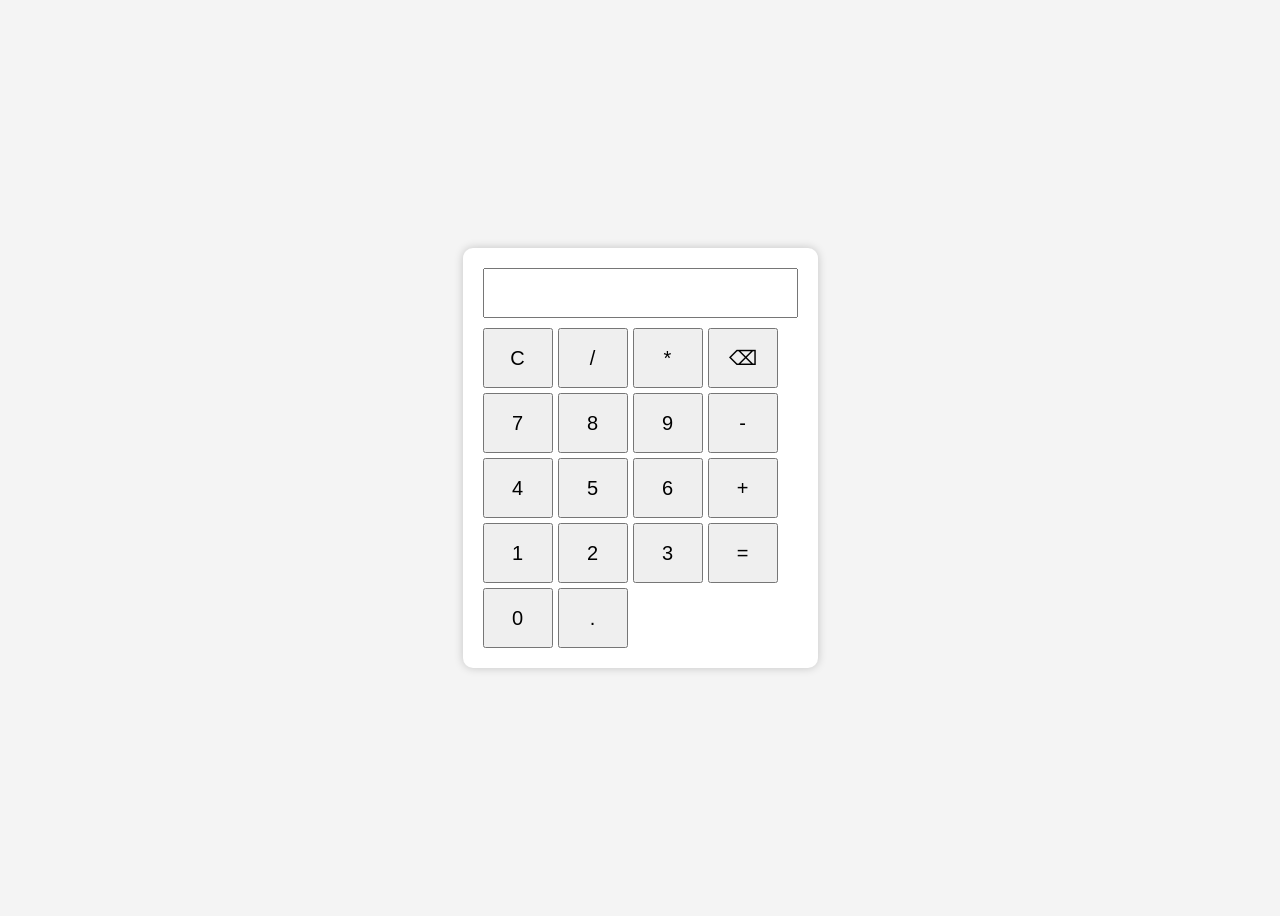
<file: index.html>
<!DOCTYPE html>
<html>
<head>
    <title>JavaScript Calculator</title>
    <style>
        body{
            font-family: Arial, sans-serif;
            display:flex;
            justify-content:center;
            align-items:center;
            height:100vh;
            background:#f4f4f4;
        }

        .calculator{
            background:white;
            padding:20px;
            border-radius:10px;
            box-shadow:0 0 10px rgba(0,0,0,0.2);
        }

        #display{
            width:100%;
            height:50px;
            font-size:24px;
            text-align:right;
            margin-bottom:10px;
            padding-right:10px;
            box-sizing:border-box;
        }

        .buttons{
            display:grid;
            grid-template-columns:repeat(4,70px);
            gap:5px;
        }

        button{
            height:60px;
            font-size:20px;
            cursor:pointer;
        }
    </style>
</head>
<body>

<div class="calculator">
    <input type="text" id="display" readonly>

    <div class="buttons">
        <button onclick="clearDisplay()">C</button>
        <button onclick="appendValue('/')">/</button>
        <button onclick="appendValue('*')">*</button>
        <button onclick="deleteLast()">⌫</button>

        <button onclick="appendValue('7')">7</button>
        <button onclick="appendValue('8')">8</button>
        <button onclick="appendValue('9')">9</button>
        <button onclick="appendValue('-')">-</button>

        <button onclick="appendValue('4')">4</button>
        <button onclick="appendValue('5')">5</button>
        <button onclick="appendValue('6')">6</button>
        <button onclick="appendValue('+')">+</button>

        <button onclick="appendValue('1')">1</button>
        <button onclick="appendValue('2')">2</button>
        <button onclick="appendValue('3')">3</button>
        <button onclick="calculate()" rowspan="2">=</button>

        <button onclick="appendValue('0')">0</button>
        <button onclick="appendValue('.')">.</button>
    </div>
</div>

<script>
    const display = document.getElementById("display");

    function appendValue(value){
        display.value += value;
    }

    function clearDisplay(){
        display.value = "";
    }

    function deleteLast(){
        display.value = display.value.slice(0, -1);
    }

    function calculate(){
        try{
            display.value = eval(display.value);
        }
        catch{
            display.value = "Error";
        }
    }
</script>

</body>
</html>
</file>
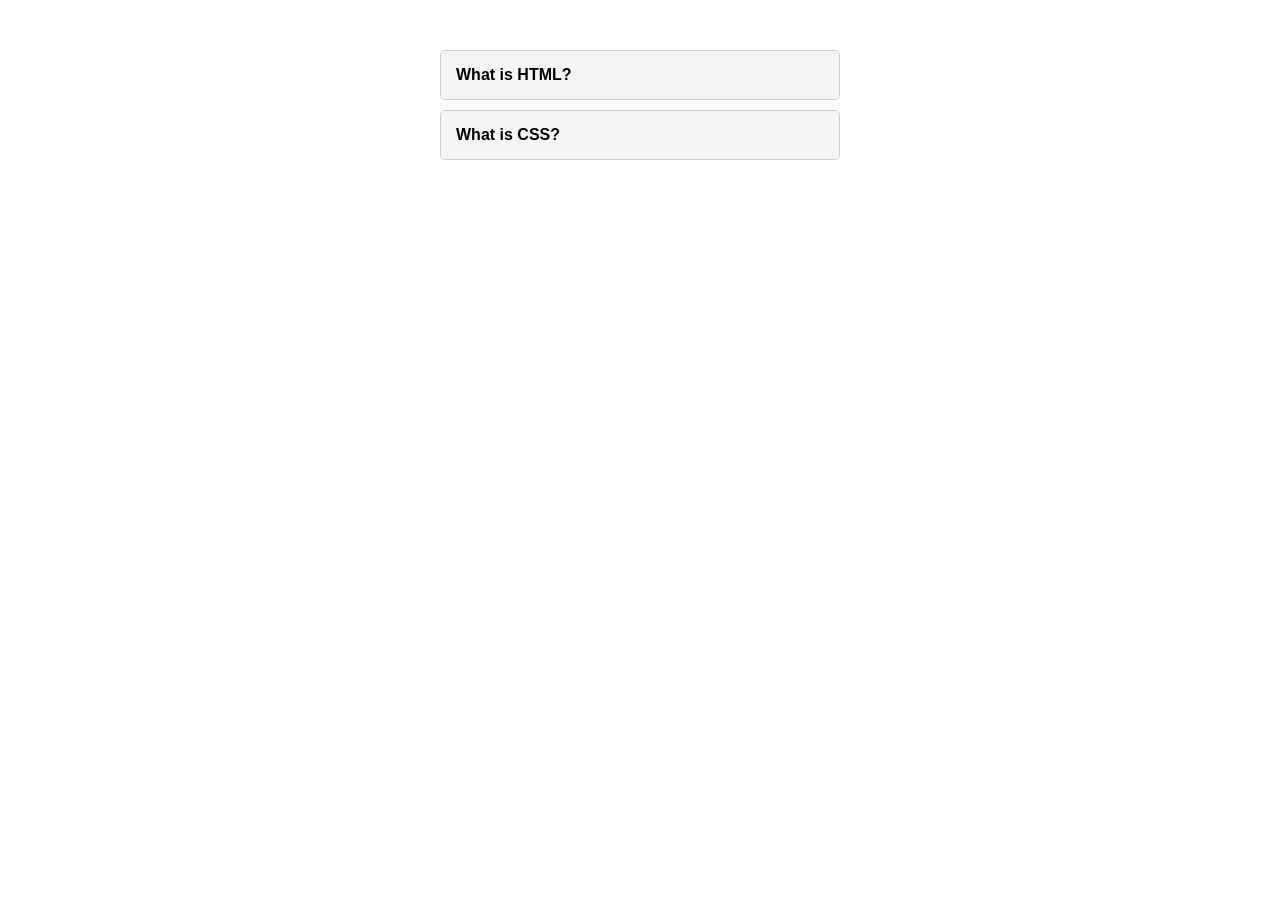
<file: Accordions expand-collapse sections.html>
<!DOCTYPE html>
<html>
<head>
	<meta charset="utf-8">
	<meta name="viewport" content="width=device-width, initial-scale=1">
	<title>
		
	</title>

<style>
	.accordion {
  width: 400px;
  margin: 50px auto;
  font-family: Arial, sans-serif;
}

.item {
  margin-bottom: 10px;
  border: 1px solid #ccc;
  border-radius: 5px;
  overflow: hidden;
}

.item input {
  display: none;
}

.item label {
  display: block;
  padding: 15px;
  background: #f5f5f5;
  cursor: pointer;
  font-weight: bold;
}

.item .content {
  max-height: 0;
  overflow: hidden;
  padding: 0 15px;
  background: white;
  transition: max-height 0.3s ease, padding 0.3s ease;
}

/* When checked, show content */
.item input:checked ~ .content {
  max-height: 200px;
  padding: 15px;
}
</style>
</head>
<body>

<div class="accordion">

  <div class="item">
    <input type="checkbox" id="q1">
    <label for="q1">What is HTML?</label>
    <div class="content">
      HTML is a markup language used to structure web pages.
    </div>
  </div>

  <div class="item">
    <input type="checkbox" id="q2">
    <label for="q2">What is CSS?</label>
    <div class="content">
      CSS is used to style and design web pages.
    </div>
  </div>

</div>
</body>
</html>
</file>
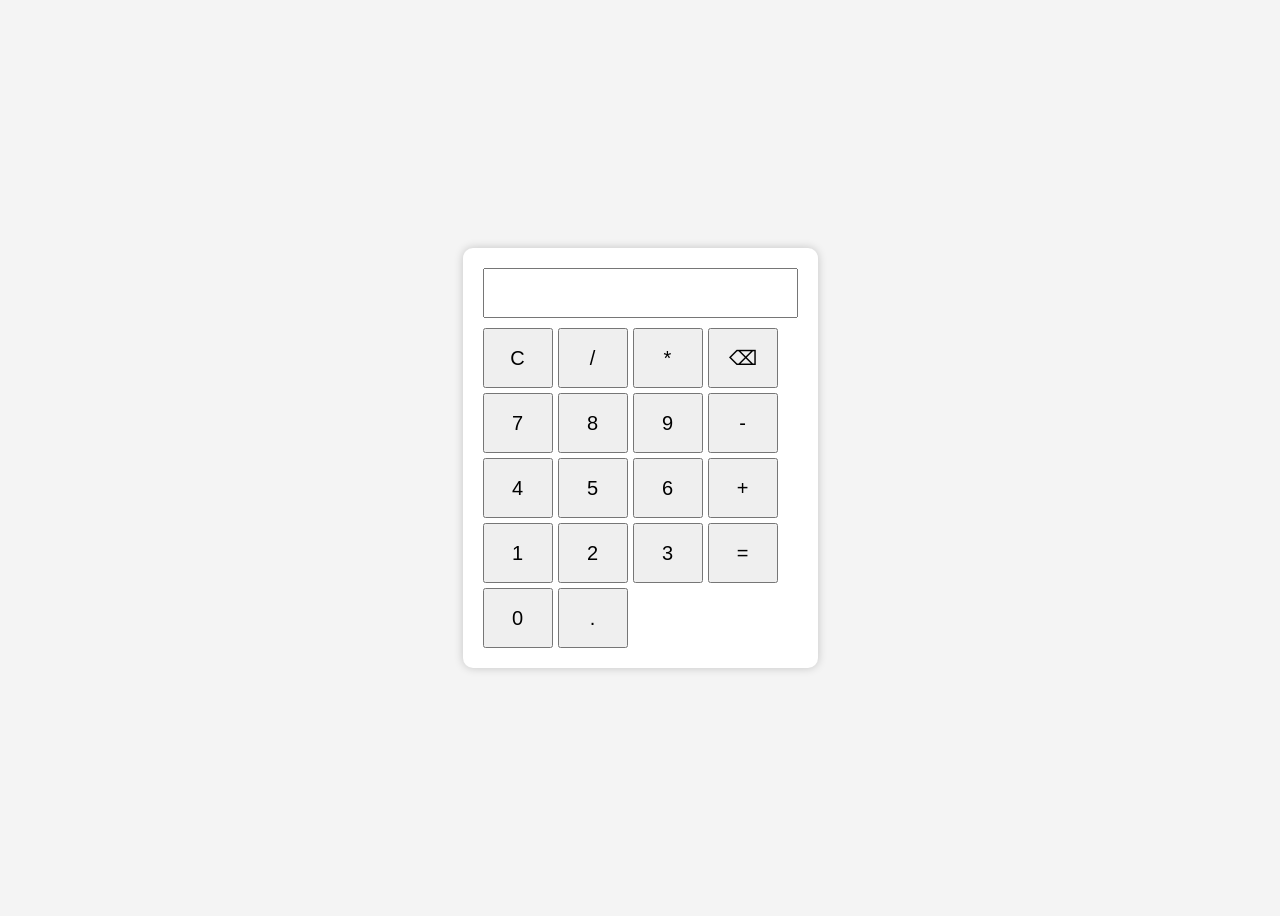
<file: JS Cal.html>
<!DOCTYPE html>
<html>
<head>
    <title>JavaScript Calculator</title>
    <style>
        body{
            font-family: Arial, sans-serif;
            display:flex;
            justify-content:center;
            align-items:center;
            height:100vh;
            background:#f4f4f4;
        }

        .calculator{
            background:white;
            padding:20px;
            border-radius:10px;
            box-shadow:0 0 10px rgba(0,0,0,0.2);
        }

        #display{
            width:100%;
            height:50px;
            font-size:24px;
            text-align:right;
            margin-bottom:10px;
            padding-right:10px;
            box-sizing:border-box;
        }

        .buttons{
            display:grid;
            grid-template-columns:repeat(4,70px);
            gap:5px;
        }

        button{
            height:60px;
            font-size:20px;
            cursor:pointer;
        }
    </style>
</head>
<body>

<div class="calculator">
    <input type="text" id="display" readonly>

    <div class="buttons">
        <button onclick="clearDisplay()">C</button>
        <button onclick="appendValue('/')">/</button>
        <button onclick="appendValue('*')">*</button>
        <button onclick="deleteLast()">⌫</button>

        <button onclick="appendValue('7')">7</button>
        <button onclick="appendValue('8')">8</button>
        <button onclick="appendValue('9')">9</button>
        <button onclick="appendValue('-')">-</button>

        <button onclick="appendValue('4')">4</button>
        <button onclick="appendValue('5')">5</button>
        <button onclick="appendValue('6')">6</button>
        <button onclick="appendValue('+')">+</button>

        <button onclick="appendValue('1')">1</button>
        <button onclick="appendValue('2')">2</button>
        <button onclick="appendValue('3')">3</button>
        <button onclick="calculate()" rowspan="2">=</button>

        <button onclick="appendValue('0')">0</button>
        <button onclick="appendValue('.')">.</button>
    </div>
</div>

<script>
    const display = document.getElementById("display");

    function appendValue(value){
        display.value += value;
    }

    function clearDisplay(){
        display.value = "";
    }

    function deleteLast(){
        display.value = display.value.slice(0, -1);
    }

    function calculate(){
        try{
            display.value = eval(display.value);
        }
        catch{
            display.value = "Error";
        }
    }
</script>

</body>
</html>
</file>
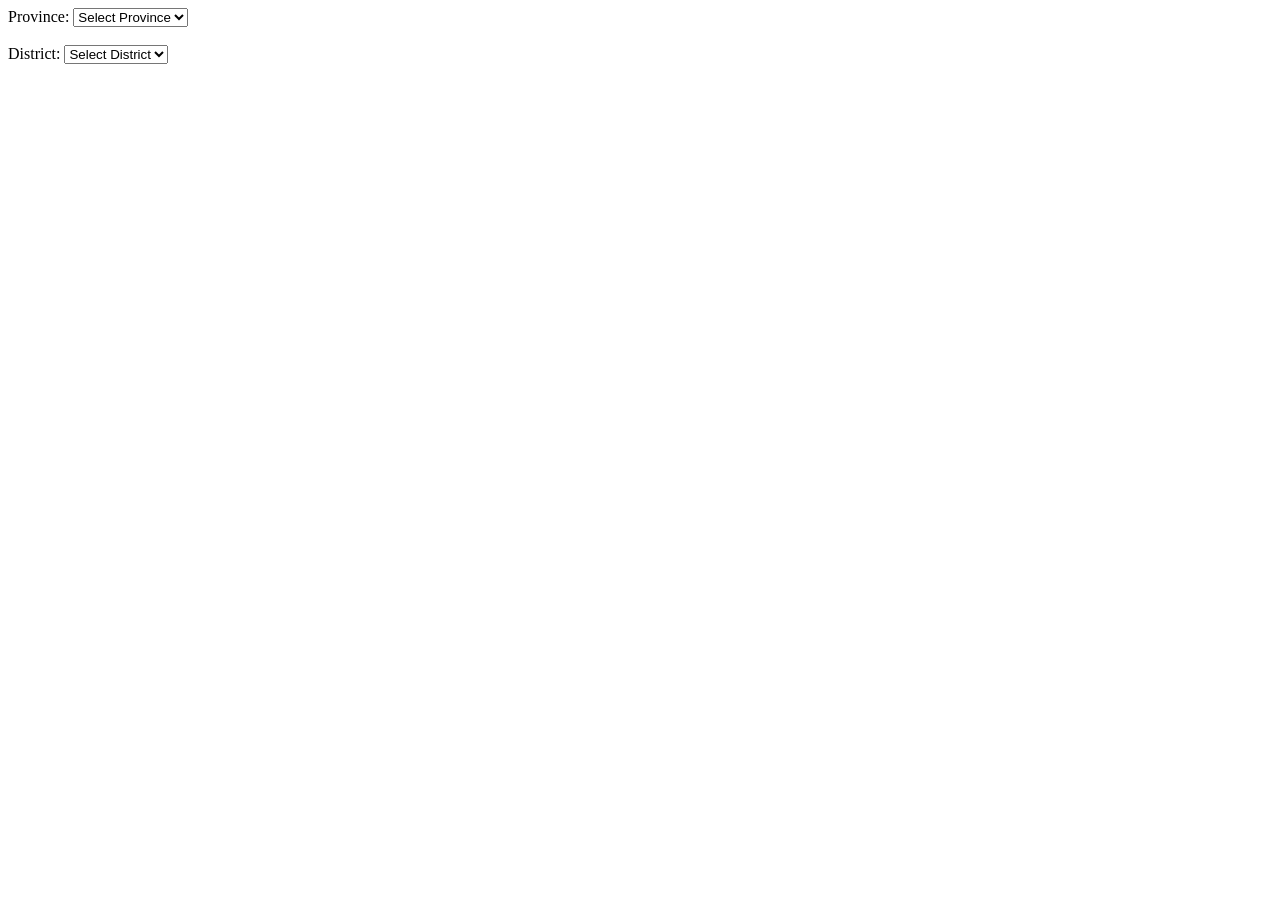
<file: JS District show under Province.html>
<!DOCTYPE html>
<html>
<head>
    <title>Province & District</title>
</head>
<body>

<label>Province:</label>
<select id="province">
    <option value="">Select Province</option>
    <option value="Western">Western</option>
    <option value="Central">Central</option>
    <option value="Southern">Southern</option>
</select>

<br><br>

<label>District:</label>
<select id="district">
    <option value="">Select District</option>
</select>

<script>
const districts = {
    Western: [
        "Colombo",
        "Gampaha",
        "Kalutara"
    ],
    Central: [
        "Kandy",
        "Matale",
        "Nuwara Eliya"
    ],
    Southern: [
        "Galle",
        "Matara",
        "Hambantota"
    ]
};

document.getElementById("province").addEventListener("change", function () {

    const province = this.value;
    const districtSelect = document.getElementById("district");

    districtSelect.innerHTML =
        '<option value="">Select District</option>';

    if (province) {
        districts[province].forEach(function(district) {
            const option = document.createElement("option");
            option.value = district;
            option.textContent = district;
            districtSelect.appendChild(option);
        });
    }
});
</script>

</body>
</html>
</file>
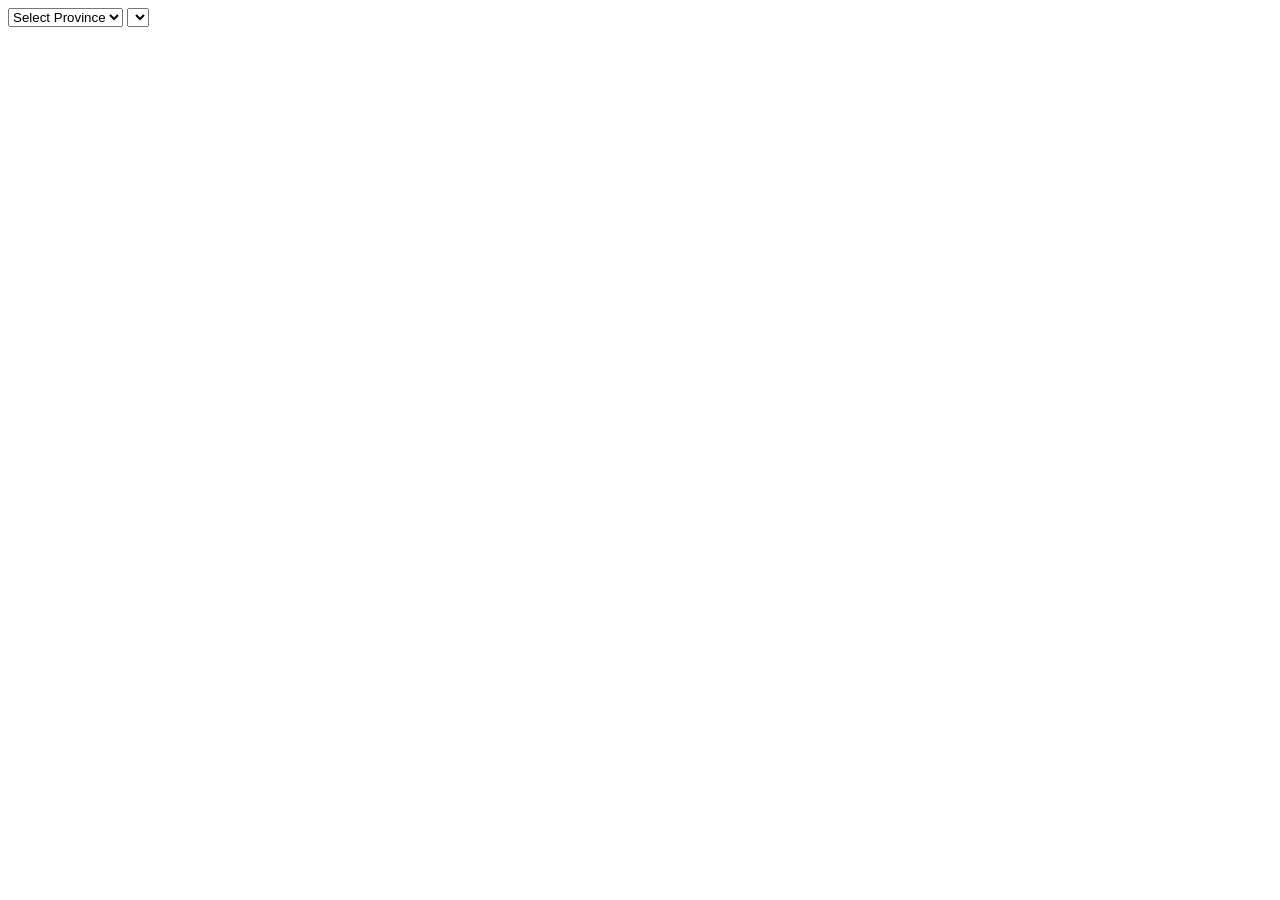
<file: JS District show under ProvinceIF.html>
<!DOCTYPE html>
<html>
<head>
    <title>Province & District</title>
</head>
<body>



<select id="province" onchange="showDistricts()">
    <option value="">Select Province</option>
    <option>Western</option>
    <option>Central</option>
    <option>Southern</option>
</select>

<select id="district"></select>

<script>
function showDistricts() {
    let province = document.getElementById("province").value;
    let district = document.getElementById("district");

    district.innerHTML = "";

    if (province === "Western") {
        district.innerHTML =
            "<option>Colombo</option>" +
            "<option>Gampaha</option>" +
            "<option>Kalutara</option>";
    }
    else if (province === "Central") {
        district.innerHTML =
            "<option>Kandy</option>" +
            "<option>Matale</option>" +
            "<option>Nuwara Eliya</option>";
    }
    else if (province === "Southern") {
        district.innerHTML =
            "<option>Galle</option>" +
            "<option>Matara</option>" +
            "<option>Hambantota</option>";
    }
}
</script>

</body>
</html>
</file>
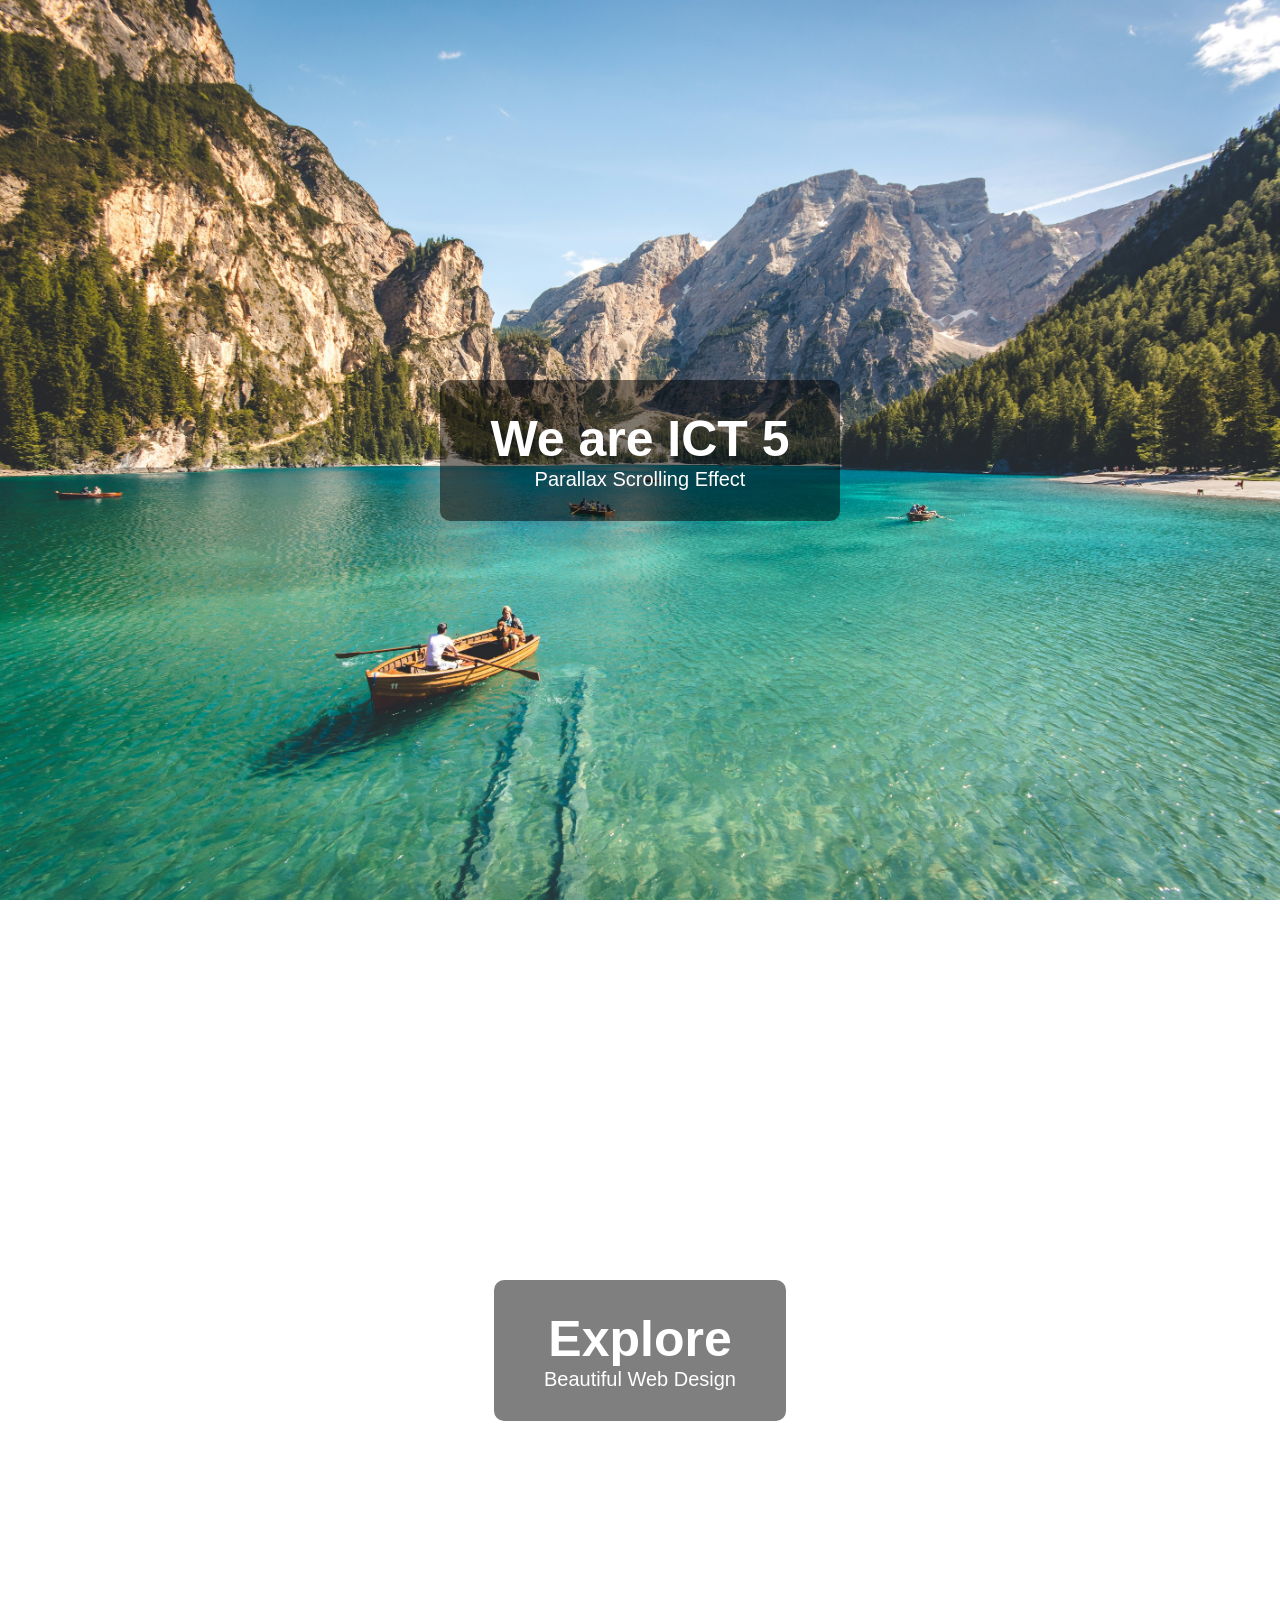
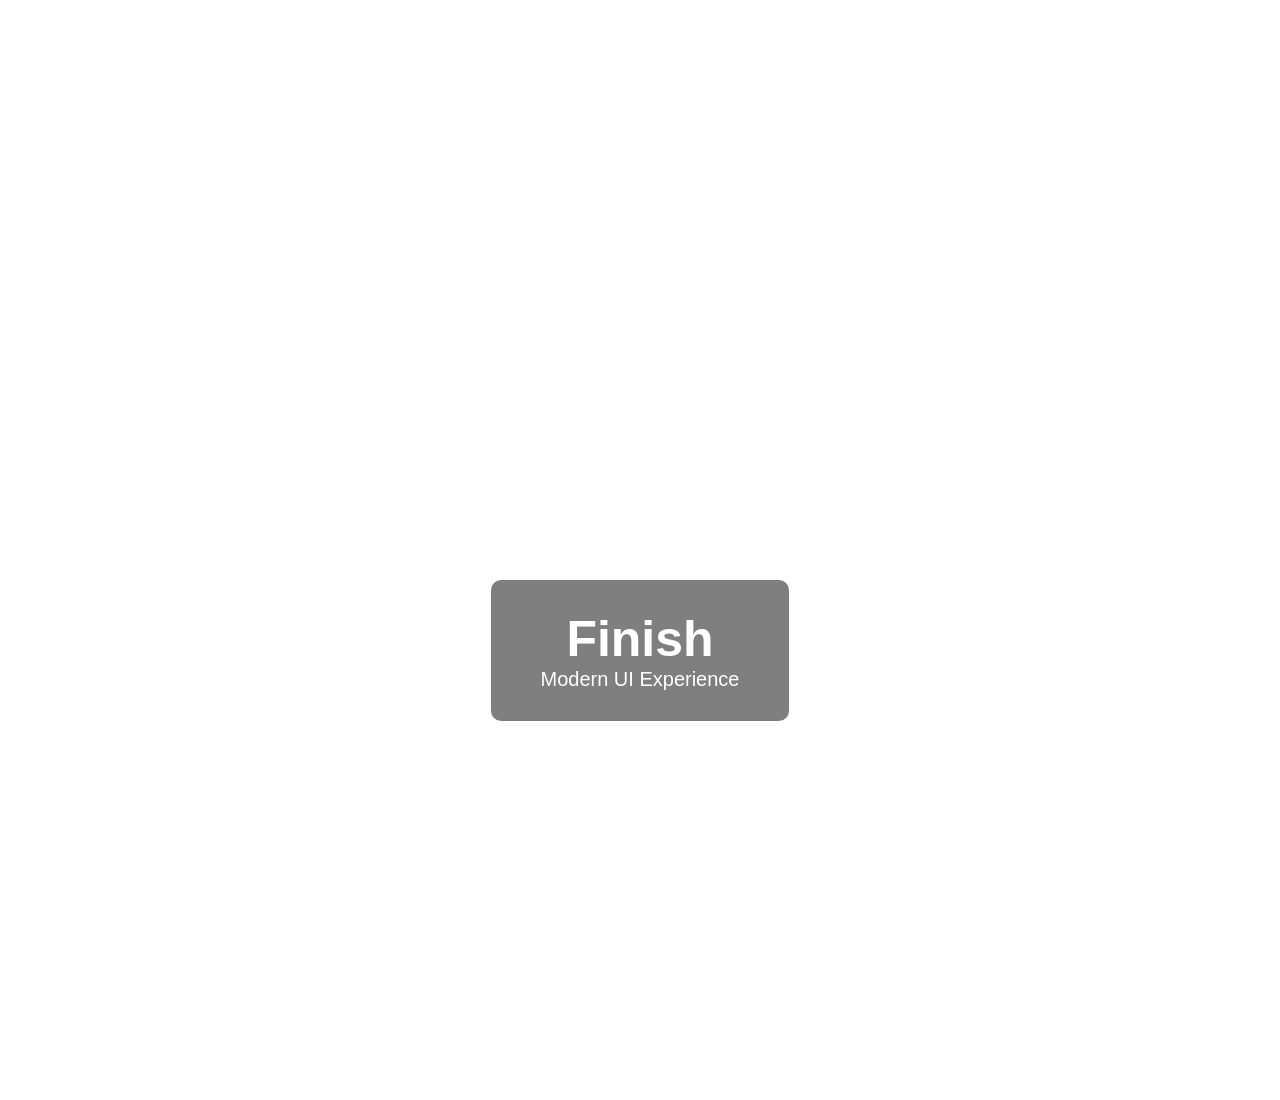
<file: ParalaxEffect css.html>
<!DOCTYPE html>
<html lang="en">
<head>
  <meta charset="UTF-8">
  <title>Parallax Website</title>
  <link rel="stylesheet" href="style.css">

</head>
<body>

  <!-- Section 1 -->
  <section class="parallax p1">
    <div class="text">
      <h1>We are ICT 5</h1>
      <p>Parallax Scrolling Effect</p>
    </div>
  </section>

  <!-- Section 2 -->
  <section class="parallax p2">
    <div class="text">
      <h1>Explore</h1>
      <p>Beautiful Web Design</p>
    </div>
  </section>

  <!-- Section 3 -->
  <section class="parallax p3">
    <div class="text">
      <h1>Finish</h1>
      <p>Modern UI Experience</p>
    </div>
  </section>

</body>
</html>
</file>
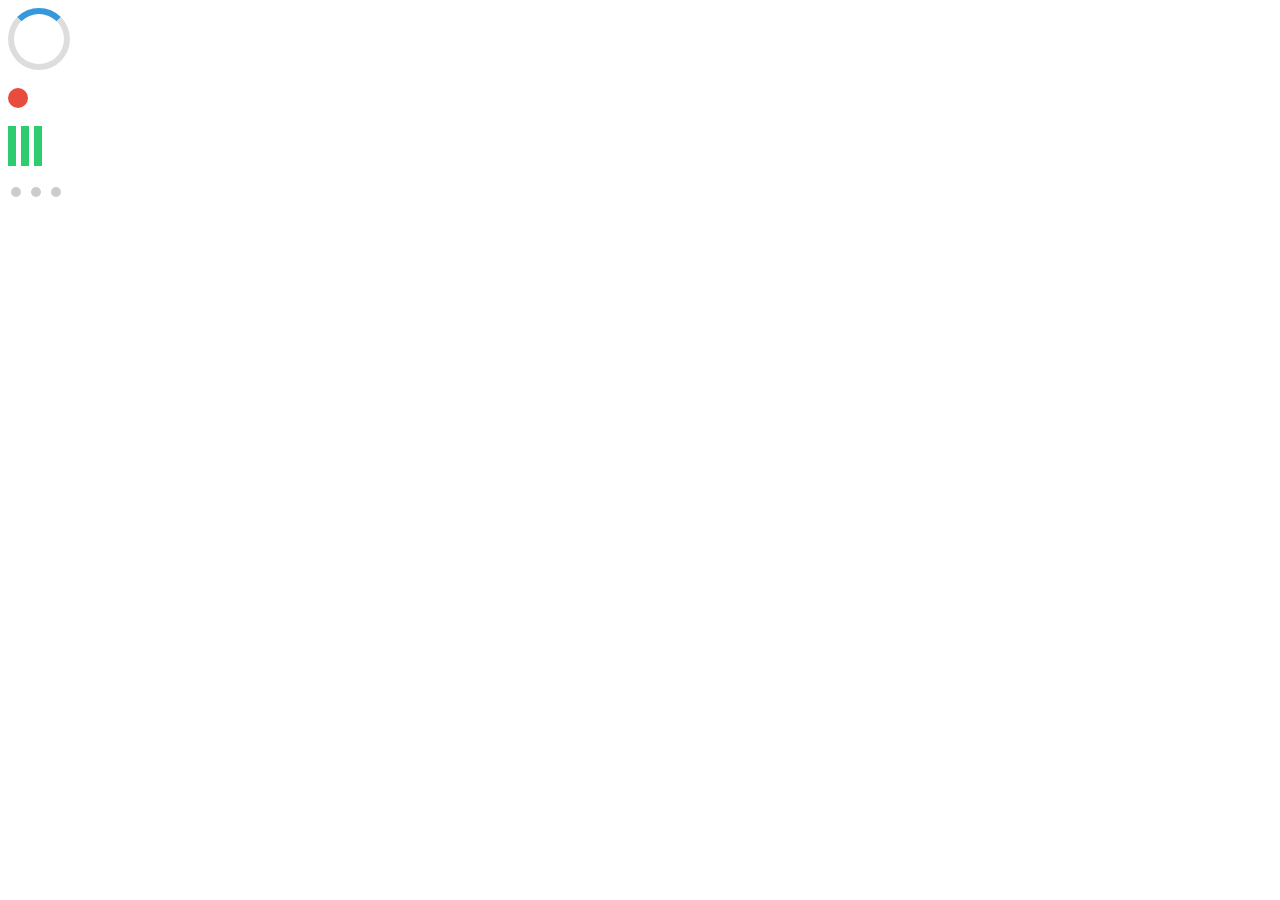
<file: PreLoader.html>
<!DOCTYPE html>
<html>
<head>
	<meta charset="utf-8">
	<meta name="viewport" content="width=device-width, initial-scale=1">
	<title></title>


	<style>
		.loader {
  width: 50px;
  height: 50px;
  border: 6px solid #ddd;
  border-top: 6px solid #3498db;
  border-radius: 50%;
  animation: spin 1s linear infinite;
}

@keyframes spin {
  0% { transform: rotate(0deg); }
  100% { transform: rotate(360deg); }
}

.pulse {
  width: 20px;
  height: 20px;
  background: #e74c3c;
  border-radius: 50%;
  animation: pulse 1s ease-in-out infinite;
}

@keyframes pulse {
  0% { transform: scale(1); opacity: 1; }
  50% { transform: scale(1.8); opacity: 0.5; }
  100% { transform: scale(1); opacity: 1; }
}


.bars {
  display: flex;
  gap: 5px;
}

.bars div {
  width: 8px;
  height: 40px;
  background: #2ecc71;
  animation: bounce 1s infinite;
}

.bars div:nth-child(2) {
  animation-delay: 0.2s;
}

.bars div:nth-child(3) {
  animation-delay: 0.4s;
}

@keyframes bounce {
  0%, 100% { transform: scaleY(0.4); }
  50% { transform: scaleY(1); }
}


.dots span {
  width: 10px;
  height: 10px;
  margin: 3px;
  background: black;
  border-radius: 50%;
  display: inline-block;
  animation: blink 1.4s infinite both;
}

.dots span:nth-child(2) {
  animation-delay: 0.2s;
}

.dots span:nth-child(3) {
  animation-delay: 0.4s;
}

@keyframes blink {
  0% { opacity: 0.2; }
  20% { opacity: 1; }
  100% { opacity: 0.2; }
}
	</style>
</head>
<body>

<div class="loader"></div>

<br>
<div class="pulse"></div>

<br>
<div class="bars">
  <div></div>
  <div></div>
  <div></div>
</div>

<br>
<div class="dots">
  <span></span>
  <span></span>
  <span></span>
</div>



</body>
</html>
</file>
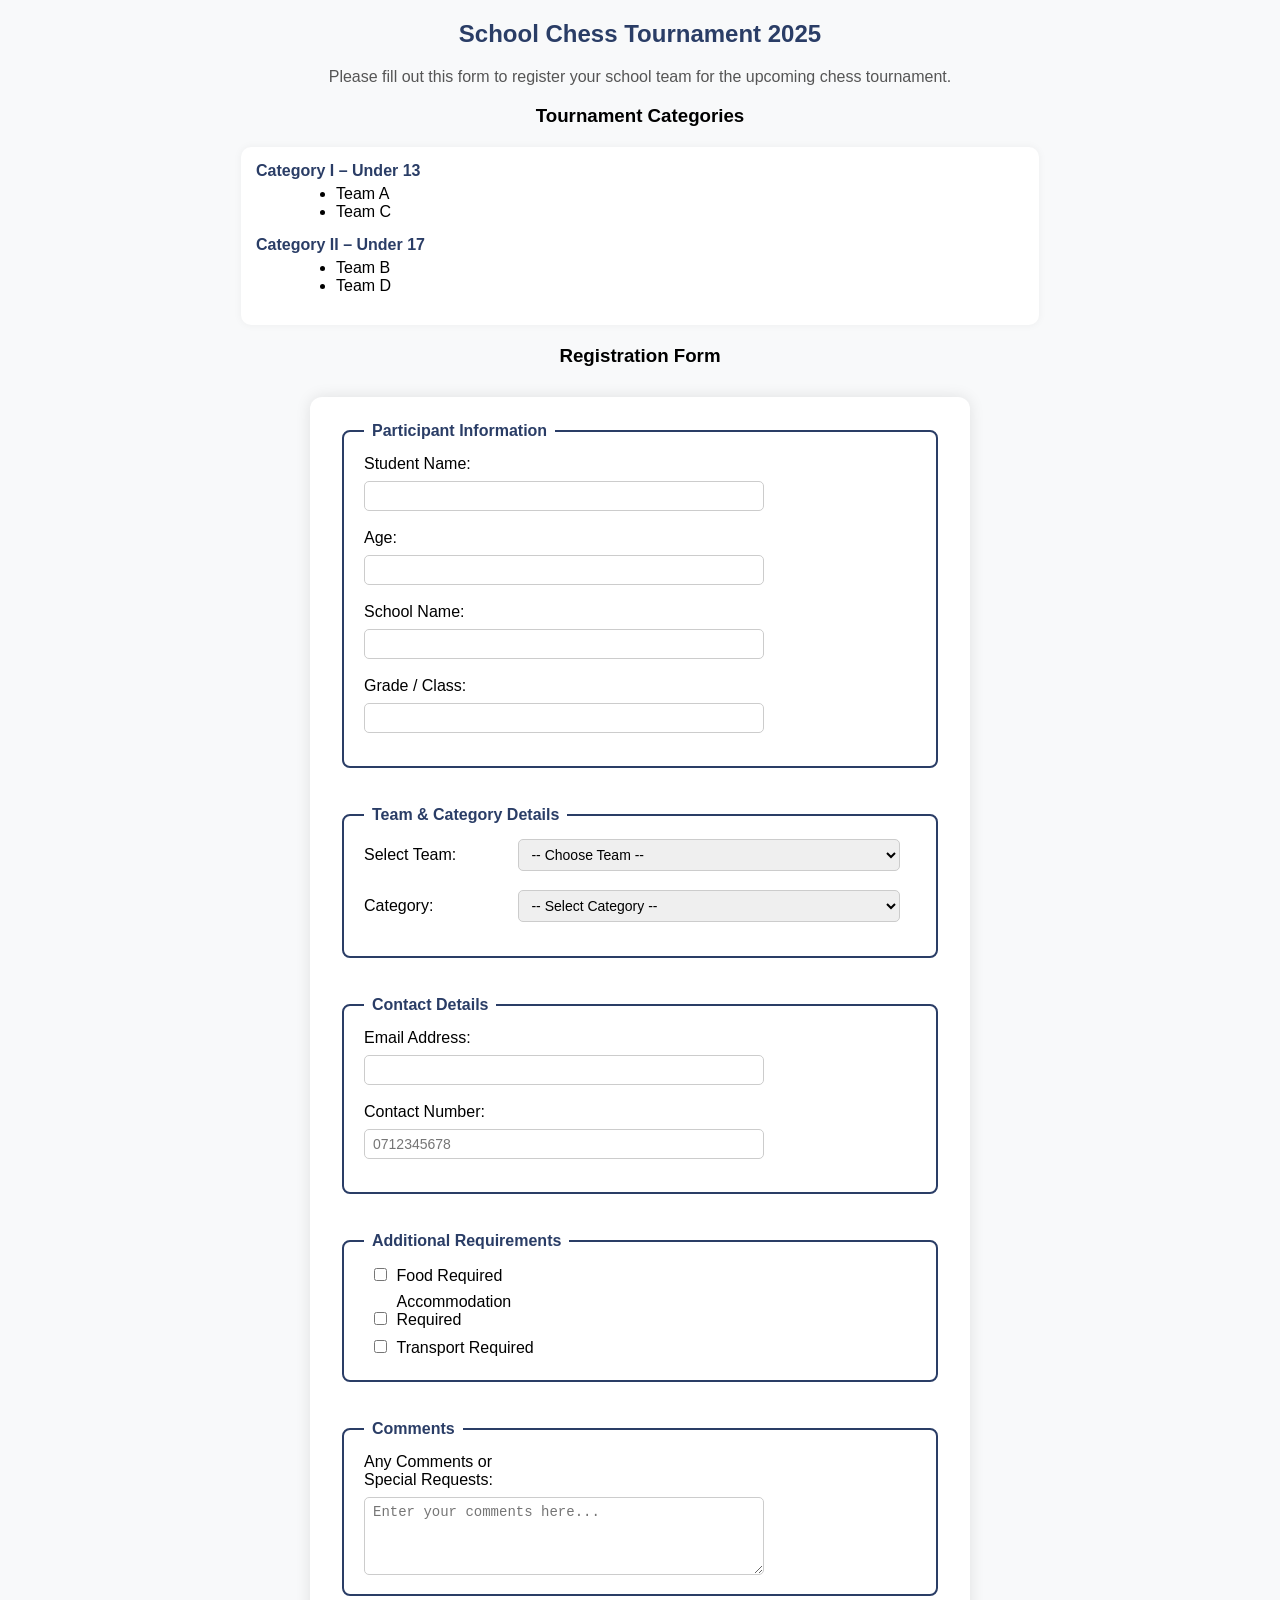
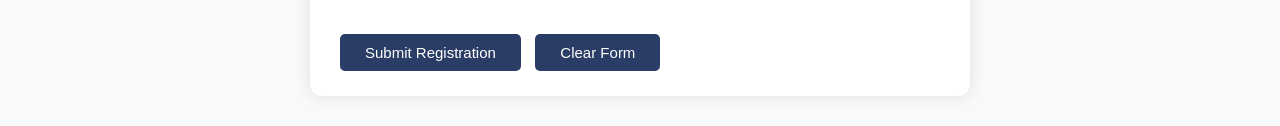
<file: SchoolChessForm.html>
<!DOCTYPE html>
<html lang="en">
<head>
  <meta charset="UTF-8">
  <title>School Chess Tournament Registration</title>
  <style>
  body {
    font-family: "Segoe UI", Arial, sans-serif;
    background: #f8f9fa;
    margin: 0;
    padding: 0;
  }

  h2 {
    text-align: center;
    color: #2a3d66;
    margin-top: 20px;
  }

  p {
    text-align: center;
    color: #555;
  }

  form {
    width: 60%;
    max-width: 600px;
    margin: 30px auto;
    background: #ffffff;
    padding: 25px 30px;
    border-radius: 12px;
    box-shadow: 0 0 15px rgba(0, 0, 0, 0.1);
  }

  fieldset {
    border: 2px solid #2a3d66;
    border-radius: 8px;
    padding: 15px 20px;
    margin-bottom: 20px;
  }

  legend {
    font-weight: bold;
    color: #2a3d66;
    padding: 0 8px;
  }

  label {
    display: inline-block;
    width: 150px;
    font-weight: 500;
    margin-bottom: 8px;
  }

  input[type="text"],
  input[type="number"],
  input[type="email"],
  input[type="tel"],
  select,
  textarea {
    width: calc(100% - 170px);
    padding: 6px 8px;
    border: 1px solid #ccc;
    border-radius: 5px;
    font-size: 14px;
  }

  textarea {
    resize: vertical;
  }

  input[type="checkbox"] {
    margin-left: 10px;
    margin-right: 5px;
  }

  input[type="submit"],
  input[type="reset"] {
    background-color: #2a3d66;
    color: white;
    border: none;
    border-radius: 5px;
    padding: 10px 25px;
    font-size: 15px;
    cursor: pointer;
    margin-right: 10px;
    transition: background-color 0.3s ease;
  }

  input[type="submit"]:hover,
  input[type="reset"]:hover {
    background-color: #1f2c4d;
  }

  dl {
    width: 60%;
    margin: 20px auto;
    background: #ffffff;
    padding: 15px;
    border-radius: 10px;
    box-shadow: 0 0 8px rgba(0, 0, 0, 0.05);
  }

  dt {
    font-weight: bold;
    color: #2a3d66;
  }

  dd {
    margin-left: 20px;
  }

  ul {
    margin: 5px 0 15px 20px;
  }
</style>

</head>
<body>
  <h2 align="center"> School Chess Tournament 2025</h2>
  <p>Please fill out this form to register your school team for the upcoming chess tournament.</p>

  <h3 align="center">Tournament Categories</h3>
  <dl>
    <dt>Category I – Under 13</dt>
    <dd>
      <ul>
        <li>Team A</li>
        <li>Team C</li>
      </ul>
    </dd>

    <dt>Category II – Under 17</dt>
    <dd>
      <ul>
        <li>Team B</li>
        <li>Team D</li>
      </ul>
    </dd>
  </dl>

  <h3 align="center"> Registration Form</h3>

  <form method="post" action="#">
    <fieldset>
      <legend><b>Participant Information</b></legend>
      <label for="studentName">Student Name:</label>
      <input type="text" id="studentName" name="studentName" required><br><br>

      <label for="age">Age:</label>
      <input type="number" id="age" name="age" min="8" max="18" required><br><br>

      <label for="school">School Name:</label>
      <input type="text" id="school" name="school" required><br><br>

      <label for="grade">Grade / Class:</label>
      <input type="text" id="grade" name="grade"><br><br>
    </fieldset>

    <br>
    <fieldset>
      <legend><b>Team & Category Details</b></legend>
      <label for="team">Select Team:</label>
      <select id="team" name="team" required>
        <option value="">-- Choose Team --</option>
        <option value="a">Team A</option>
        <option value="b">Team B</option>
        <option value="c">Team C</option>
        <option value="d">Team D</option>
      </select><br><br>

      <label for="category">Category:</label>
      <select id="category" name="category" required>
        <option value="">-- Select Category --</option>
        <option value="u13">Under 13</option>
        <option value="u17">Under 17</option>
      </select><br><br>
    </fieldset>

    <br>
    <fieldset>
      <legend><b>Contact Details</b></legend>
      <label for="email">Email Address:</label>
      <input type="email" id="email" name="email" required><br><br>

      <label for="phone">Contact Number:</label>
      <input type="tel" id="phone" name="phone" pattern="[0-9]{10}" placeholder="0712345678" required><br><br>
    </fieldset>

    <br>
    <fieldset>
      <legend><b>Additional Requirements</b></legend>
      <input type="checkbox" id="food" name="food" value="yes">
      <label for="food">Food Required</label><br>

      <input type="checkbox" id="accom" name="accom" value="yes">
      <label for="accom">Accommodation Required</label><br>

      <input type="checkbox" id="transport" name="transport" value="yes">
      <label for="transport">Transport Required</label><br>
    </fieldset>

    <br>
    <fieldset>
      <legend><b>Comments</b></legend>
      <label for="comment">Any Comments or Special Requests:</label><br>
      <textarea id="comment" name="comment" rows="4" cols="40" placeholder="Enter your comments here..."></textarea>
    </fieldset>

    <br>
    <input type="submit" value="Submit Registration">
    <input type="reset" value="Clear Form">
  </form>
</body>
</html>
</file>
<file: style.css>
* {
  margin: 0;
  padding: 0;
  box-sizing: border-box;
  font-family: Arial, sans-serif;
}

/* Common Parallax Section */
.parallax {
  height: 100vh;
  display: flex;
  justify-content: center;
  align-items: center;
  color: white;
  text-align: center;

  background-attachment: fixed;
  background-position: center;
  background-repeat: no-repeat;
  background-size: cover;
}

/* Section backgrounds */
.p1 {
  background-image: url("img1.jpg");
}

.p2 {
  background-image: url("img2.jpg");
}

.p3 {
  background-image: url("img3.jpg");
}

/* Text overlay */
.text {
  background: rgba(0, 0, 0, 0.5);
  padding: 30px 50px;
  border-radius: 10px;
}

.text h1 {
  font-size: 50px;
}

.text p {
  font-size: 20px;
}
</file>
